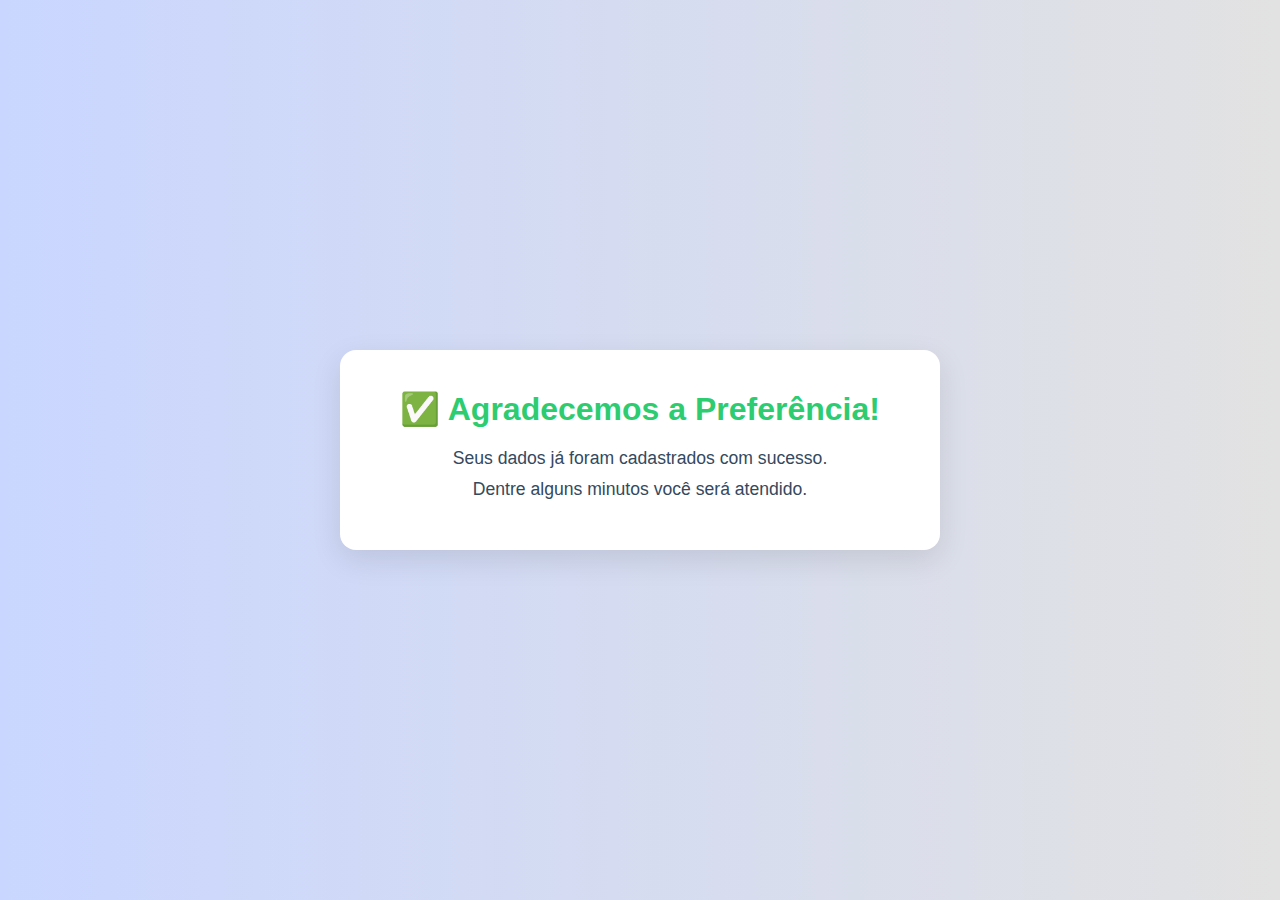
<file: projeto anamnese/agradecimento.html>
<!DOCTYPE html>
<html lang="pt-BR">
<head>
    <meta charset="UTF-8">
    <meta name="viewport" content="width=device-width, initial-scale=1.0">
    <title>Obrigado!</title>
    <link rel="stylesheet" href="agradecimento.css">
</head>
<body>
    <div class="container">
        <div class="message-box">
            <h1>✅ Agradecemos a Preferência!</h1>
            <p>Seus dados já foram cadastrados com sucesso.</p>
            <p>Dentre alguns minutos você será atendido.</p>
        </div>
    </div>
</body>
</html>
</file>
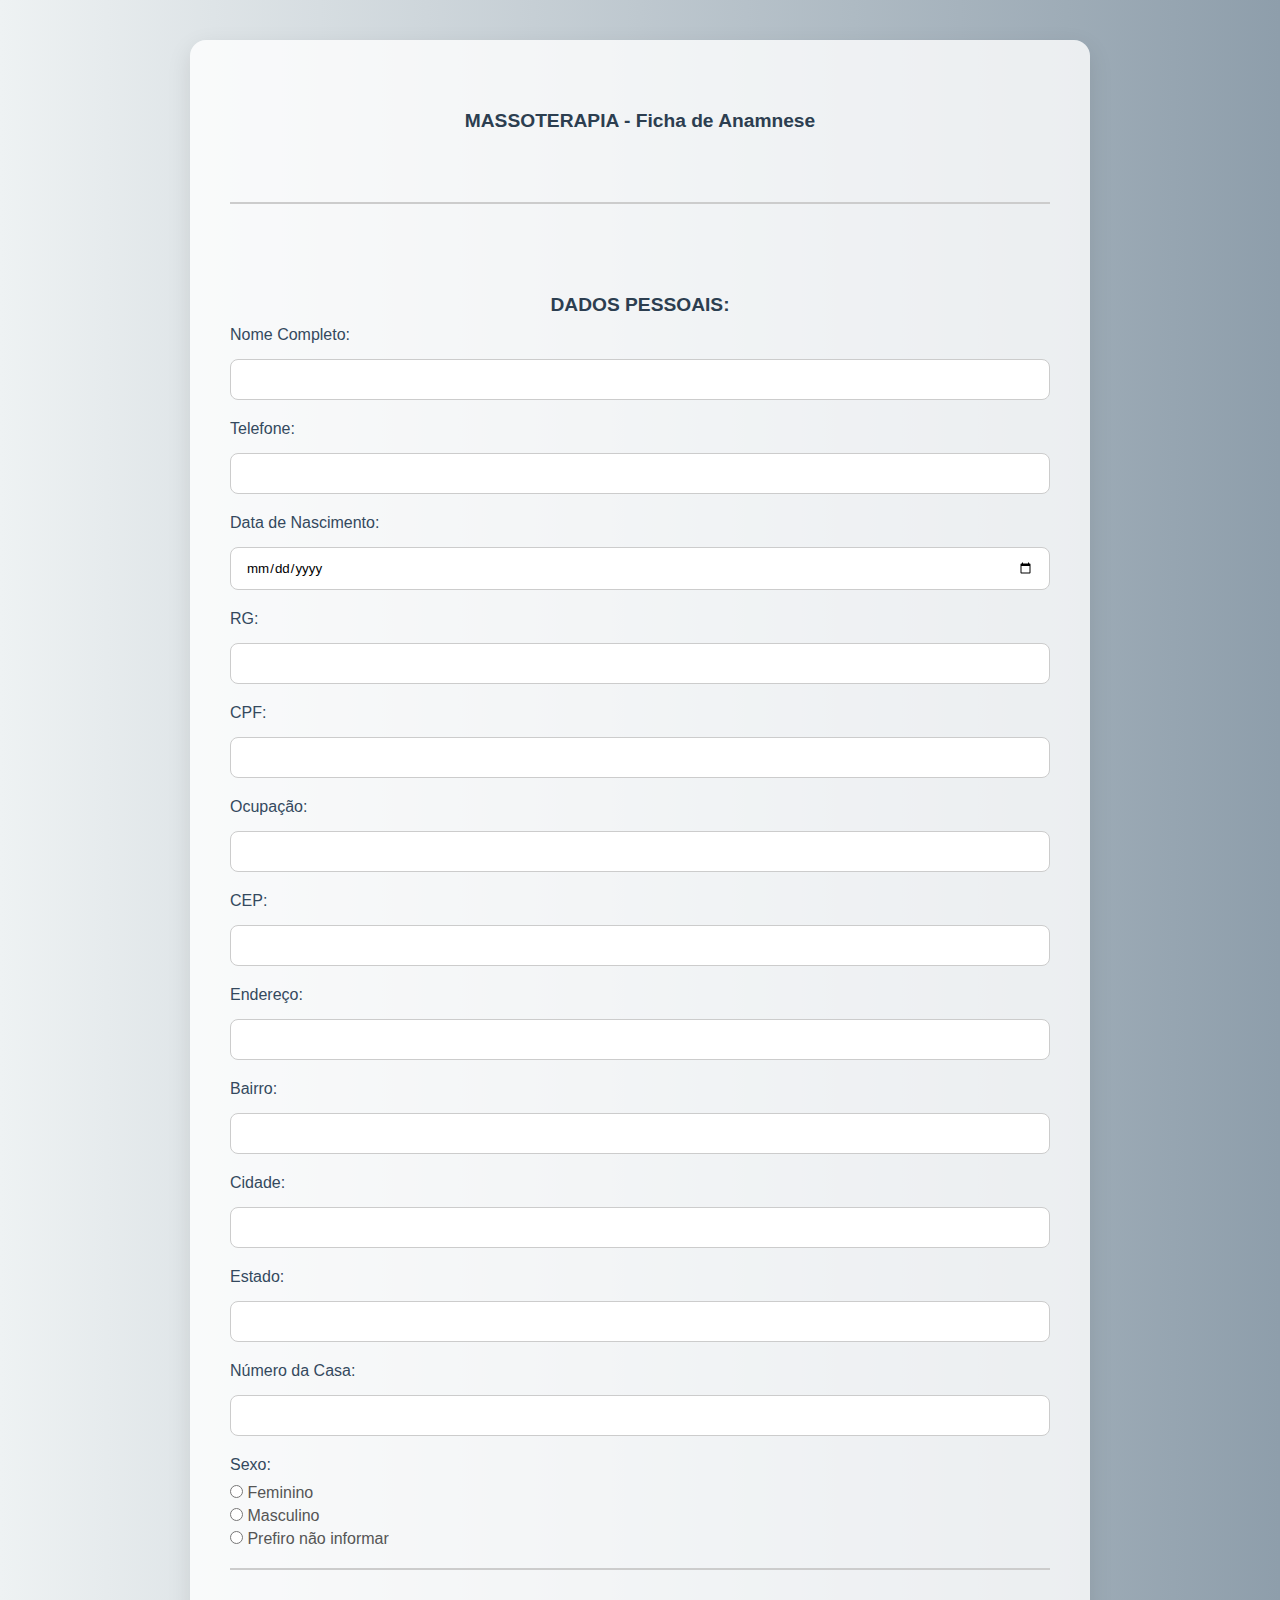
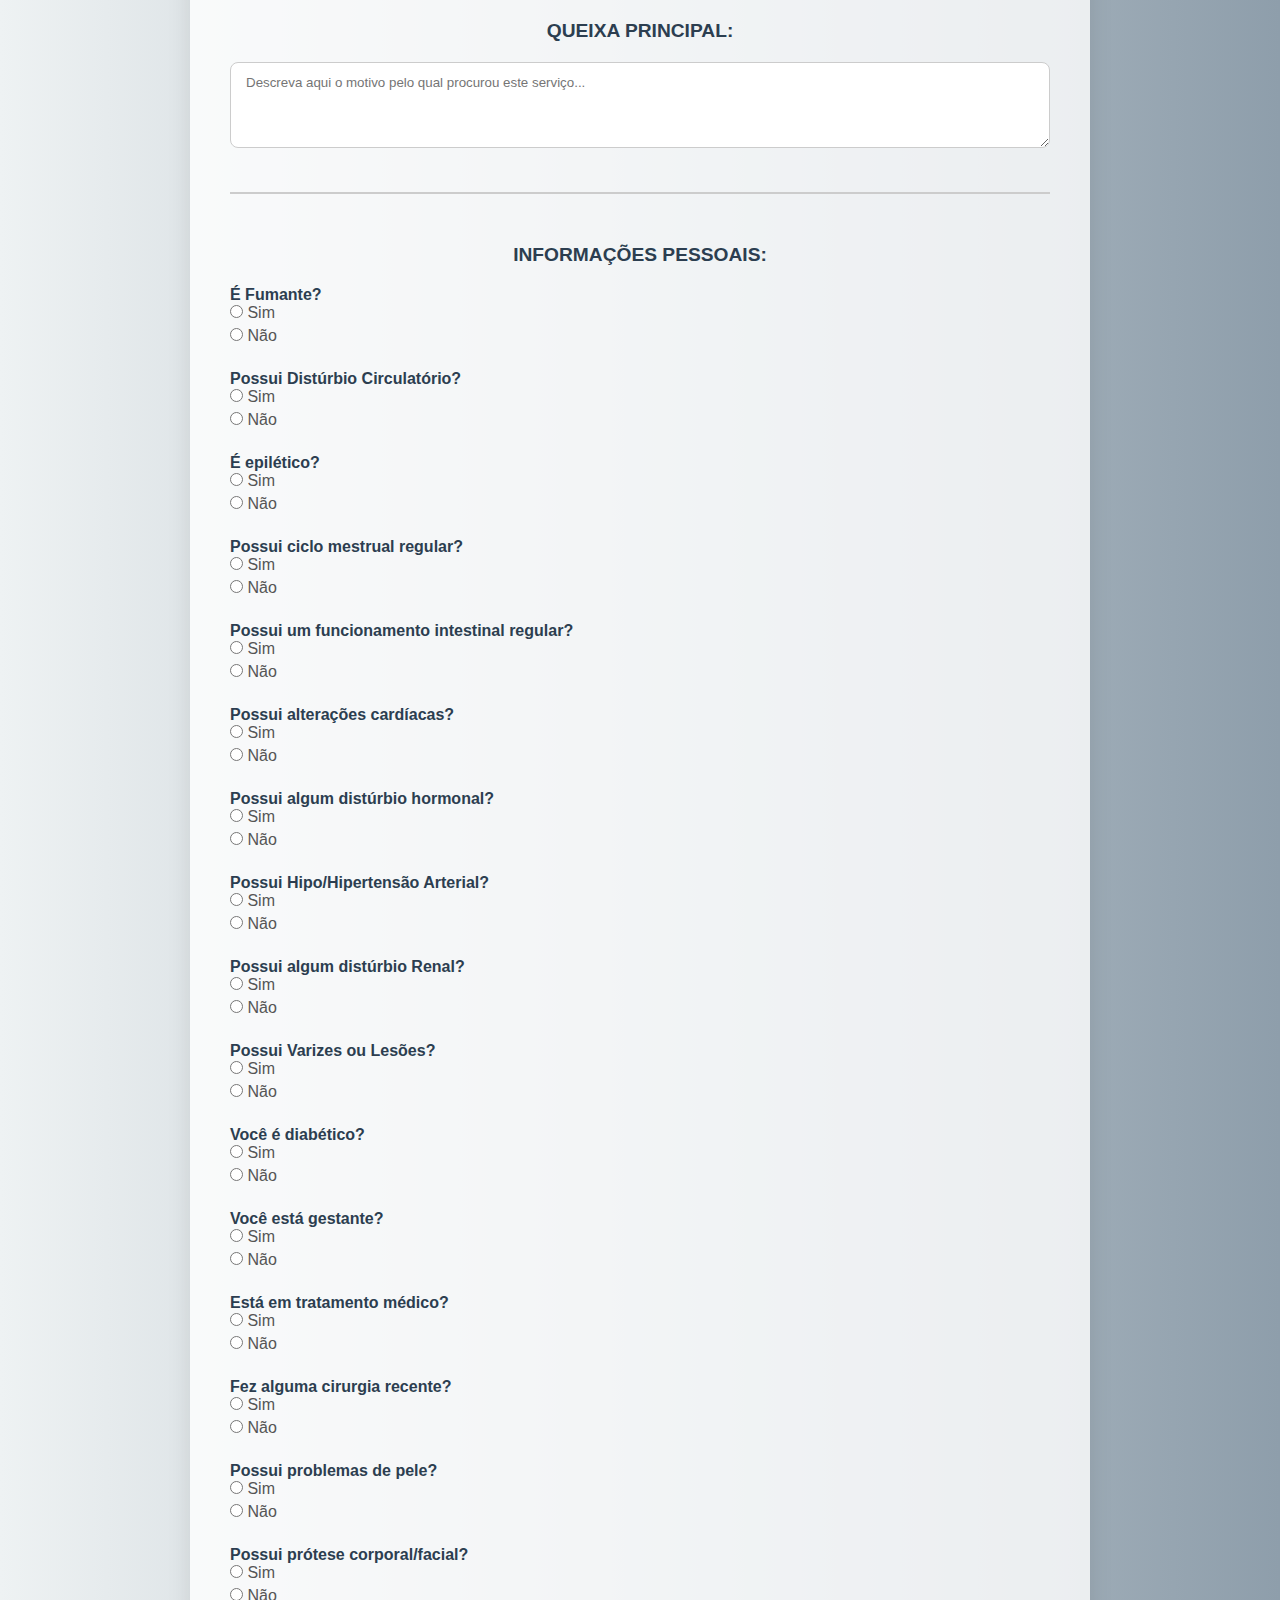
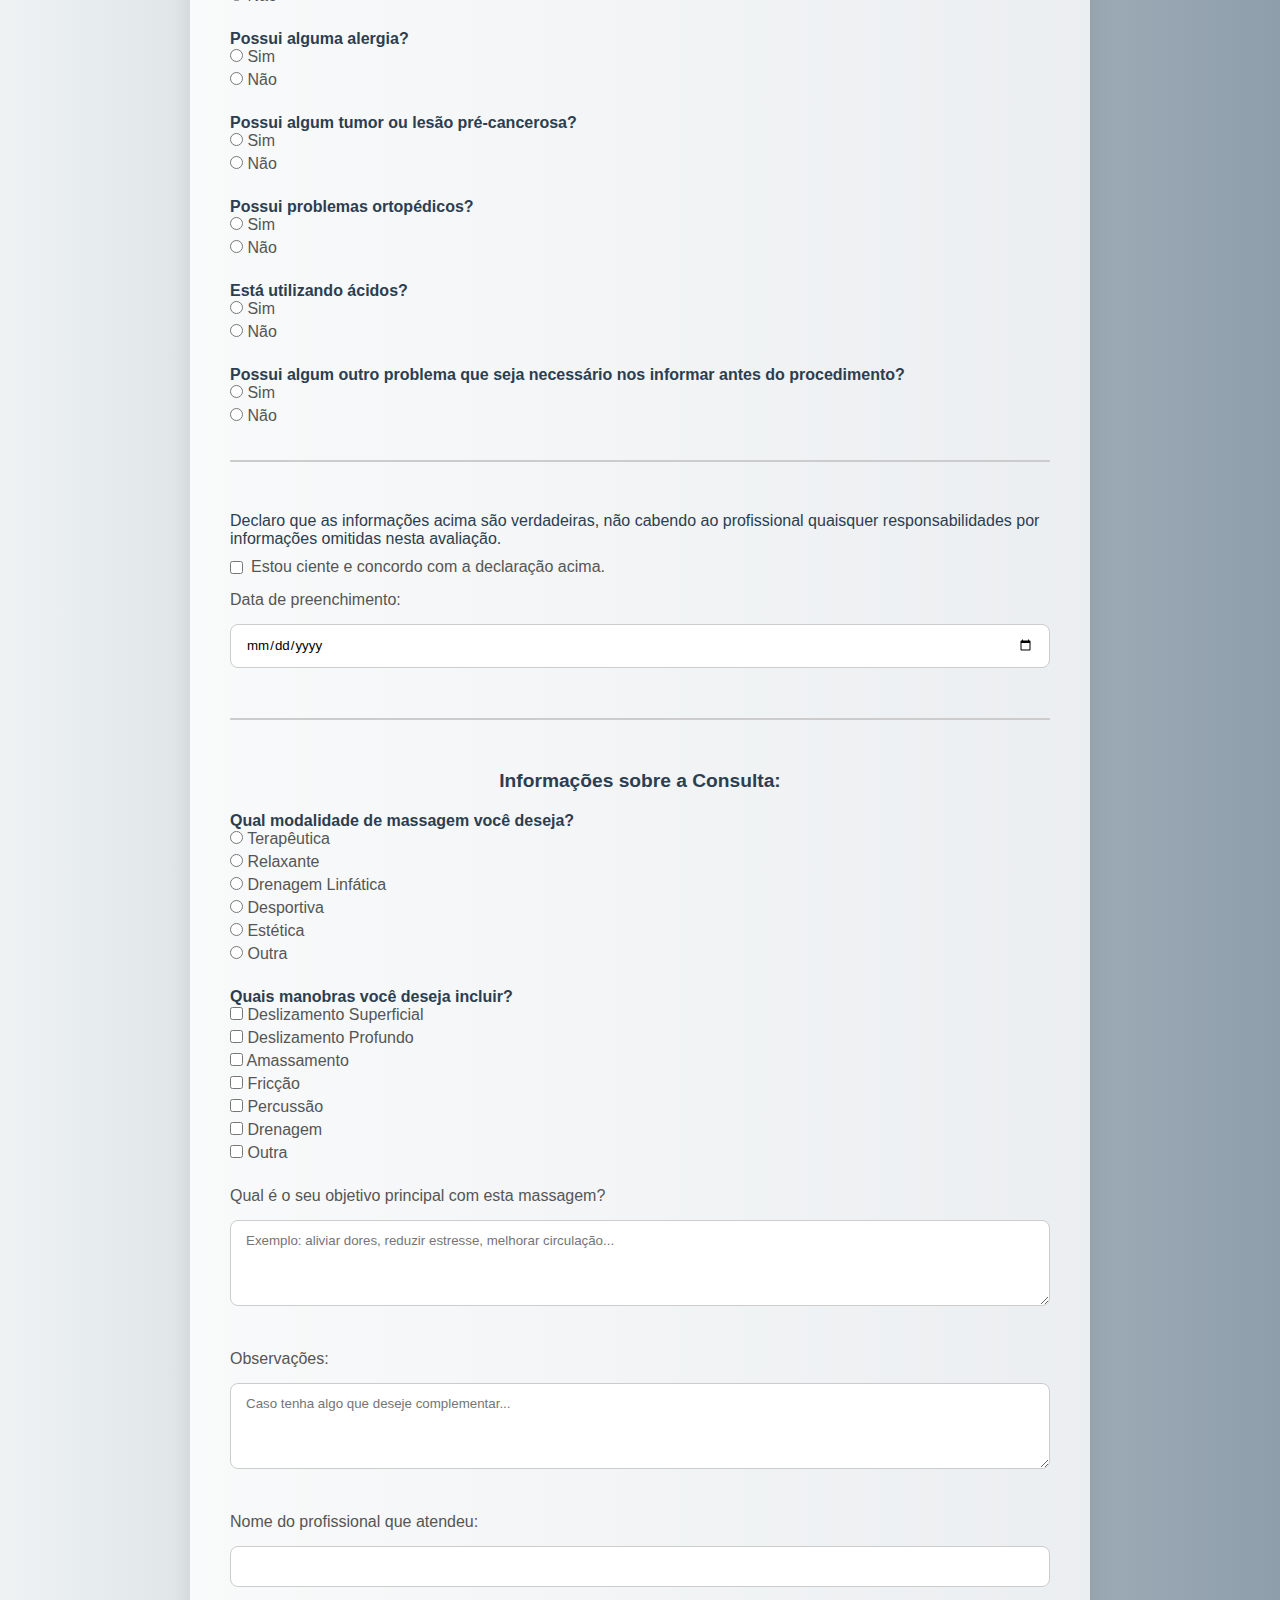
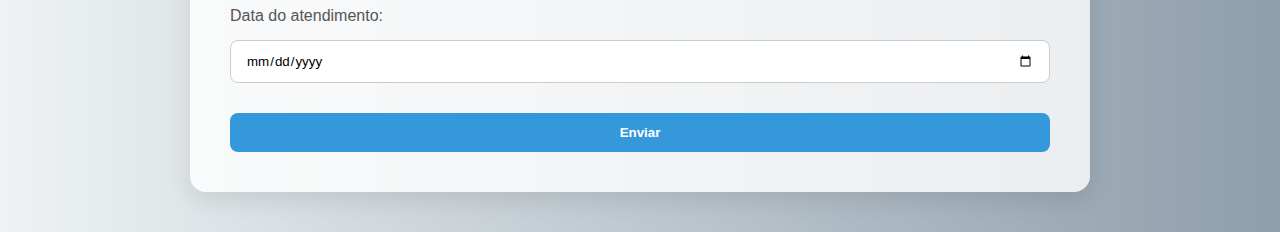
<file: projeto anamnese/home.html>
<!DOCTYPE html>
<html lang="pt-BR">
<head>
    <meta charset="UTF-8">
    <meta name="viewport" content="width=device-width, initial-scale=1.0">
    <title>Ficha de Anamnese - MASSOTERAPIA </title>
    <link rel="stylesheet" href="style.css">

    <style>
        #diabetes-info {
            background-color: #e6f7ff;
            padding: 15px;
            margin-top: 10px;
            border: 1px solid #b3e0ff;
            border-radius: 8px;
        }

        #diabetes-info label {
            margin-top: 10px;
            display: block;
            font-weight: bold;
        }

        #diabetes-info select {
            width: 100%;
            padding: 8px;
            margin-top: 5px;
            border: 1px solid #ccc;
            border-radius: 4px;
        }
    </style>

</head>
<body>
    <div class="container">
        <h3>MASSOTERAPIA - Ficha de Anamnese</h3>

        <hr>

        <form>
            <div class="dados">
                <h3>DADOS PESSOAIS:</h3>
                <label for="nome">Nome Completo:</label>
                <input type="text" id="nome" name="nome" required>

                <label for="telefone">Telefone:</label>
                <input type="tel" id="telefone" name="telefone" required>

                <label for="dataNascimento">Data de Nascimento:</label>
                <input type="date" id="dataNascimento" name="dataNascimento" required>

                <label for="rg">RG:</label>
                <input type="text" id="rg" name="rg" required>

                <label for="cpf">CPF:</label>
                <input type="text" id="cpf" name="cpf" required>

                <label for="ocupacao">Ocupação:</label>
                <input type="text" id="ocupacao" name="ocupacao" required>

                <label for="cep">CEP:</label>
                <input type="text" id="cep" name="cep" required onblur="buscarEndereco()">

                <label for="endereco">Endereço:</label>
                <input type="text" id="endereco" name="endereco" required>

                <label for="bairro">Bairro:</label>
                <input type="text" id="bairro" name="bairro" required>

                <label for="cidade">Cidade:</label>
                <input type="text" id="cidade" name="cidade" required>

                <label for="estado">Estado:</label>
                <input type="text" id="estado" name="estado" required>

                <label for="number">Número da Casa:</label>
                <input type="text" id="numCasa" name="numCasa" required>

                <label>Sexo:</label>
                <div class="sexo">
                    <label><input type="radio" name="sexo" value="feminino" required> Feminino</label>
                    <label><input type="radio" name="sexo" value="masculino"> Masculino</label>
                    <label><input type="radio" name="sexo" value="naoInformar"> Prefiro não informar</label>
                </div>

                <script>
                    function buscarEndereco() {
                        let cep = document.getElementById('cep').value.replace(/\D/g, '');

                        if (cep !== "") {
                            let validaCep = /^[0-9]{8}$/;

                            if (validaCep.test(cep)) {
                                fetch(`https://viacep.com.br/ws/${cep}/json/`)
                                    .then(response => response.json())
                                    .then(data => {
                                        if (!("erro" in data)) {
                                            document.getElementById('endereco').value = data.logradouro;
                                            document.getElementById('bairro').value = data.bairro;
                                            document.getElementById('cidade').value = data.localidade;
                                            document.getElementById('estado').value = data.uf;
                                        } else {
                                            alert("CEP não encontrado.");
                                        }
                                    })
                                    .catch(() => {
                                        alert("Erro ao buscar o CEP.");
                                    });
                            } else {
                                alert("Formato de CEP inválido.");
                            }
                        }
                    }
                </script>

            <hr> 

            </div>
            <h3>QUEIXA PRINCIPAL:</h3>
            <div class="queixa">
                <textarea id="queixa" name="queixa" rows="4"
                    placeholder="Descreva aqui o motivo pelo qual procurou este serviço..." required></textarea>
            </div>
            
            <hr>

            <h3>INFORMAÇÕES PESSOAIS:</h3>
            <div class="pergunta">
                <p>É Fumante?</p>
                <label><input type="radio" name="fumante" value="sim"> Sim</label>
                <label><input type="radio" name="fumante" value="nao"> Não</label>
            </div>

            <div class="pergunta">
                <p>Possui Distúrbio Circulatório?</p>
                <label><input type="radio" name="disturbioCirculatorio" value="sim"> Sim</label>
                <label><input type="radio" name="disturbioCirculatorio" value="nao"> Não</label>
            </div>

            <div class="pergunta">
                <p>É epilético?</p>
                <label><input type="radio" name="epiletico" value="sim"> Sim</label>
                <label><input type="radio" name="epiletico" value="nao"> Não</label>
            </div>

            <div class="pergunta">
                <p>Possui ciclo mestrual regular?</p>
                <label><input type="radio" name="ciclo" value="sim"> Sim</label>
                <label><input type="radio" name="ciclo" value="nao"> Não</label>
            </div>

            <div class="pergunta">
                <p>Possui um funcionamento intestinal regular?</p>
                <label><input type="radio" name="funcionamentoIntestino" value="sim"> Sim</label>
                <label><input type="radio" name="funcionamentoIntestino" value="nao"> Não</label>
            </div>

            <div class="pergunta">
                <p>Possui alterações cardíacas?</p>
                <label><input type="radio" name="alteracoesCardiacas" value="sim"> Sim</label>
                <label><input type="radio" name="alteracoesCardiacas" value="nao"> Não</label>
            </div>

            <div class="pergunta">
                <p>Possui algum distúrbio hormonal?</p>
                <label><input type="radio" name="disturbioHormonal" value="sim"> Sim</label>
                <label><input type="radio" name="disturbioHormonal" value="nao"> Não</label>
            </div>

            <div class="pergunta">
                <p>Possui Hipo/Hipertensão Arterial?</p>
                <label><input type="radio" name="pressao" value="sim"> Sim</label>
                <label><input type="radio" name="pressao" value="nao"> Não</label>
            </div>

            <div class="pergunta">
                <p>Possui algum distúrbio Renal?</p>
                <label><input type="radio" name="disturbioRenal" value="sim"> Sim</label>
                <label><input type="radio" name="disturbioRenal" value="nao"> Não</label>
            </div>

            <div class="pergunta">
                <p>Possui Varizes ou Lesões?</p>
                <label><input type="radio" name="varizesLesoes" value="sim"> Sim</label>
                <label><input type="radio" name="varizesLesoes" value="nao"> Não</label>
            </div>

            <div class="pergunta">
                <p>Você é diabético?</p>
                <label><input type="radio" name="diabetico" value="sim" onchange="
        document.getElementById('diabetes-info').style.display = 'block';
      "> Sim</label>
                <label><input type="radio" name="diabetico" value="nao" onchange="
        document.getElementById('diabetes-info').style.display = 'none';
      "> Não</label>
            </div>

            <div id="diabetes-info" style="display: none;">
                <label for="tipoDiabetes">Tipo de diabetes:</label>
                <select id="tipoDiabetes" name="tipoDiabetes">
                    <option value="">Selecione</option>
                    <option value="tipo1">Tipo 1</option>
                    <option value="tipo2">Tipo 2</option>
                    <option value="gestacional">Gestacional</option>
                    <option value="outro">Outro</option>
                </select>

                <label for="controlada">Está controlada?</label>
                <select id="controlada" name="controlada">
                    <option value="">Selecione</option>
                    <option value="sim">Sim</option>
                    <option value="nao">Não</option>
                </select>
            </div>

            <div class="pergunta">
                <p>Você está gestante?</p>
                <label><input type="radio" name="gestante" value="sim" onchange="
        document.getElementById('gestante-info').style.display = 'block';
      "> Sim</label>
                <label><input type="radio" name="gestante" value="nao" onchange="
        document.getElementById('gestante-info').style.display = 'none';
      "> Não</label>
            </div>

            <div id="gestante-info" style="display: none;">
                <label for="semanas">Quantas semanas?</label>
                <input type="number" id="semanas" name="semanas" min="1" max="42">
            </div>

            <div class="pergunta">
                <p>Está em tratamento médico?</p>
                <label><input type="radio" name="tratamentoMedico" value="sim" onchange="
        document.getElementById('tratamento-info').style.display = 'block';
      "> Sim</label>
                <label><input type="radio" name="tratamentoMedico" value="nao" onchange="
        document.getElementById('tratamento-info').style.display = 'none';
      "> Não</label>
            </div>

            <div id="tratamento-info" style="display: none;">
                <label for="justificativa">Por favor, detalhe:</label>
                <textarea id="justificativa" name="justificativa" rows="4"></textarea>
            </div>

            <div class="pergunta">
                <p>Fez alguma cirurgia recente?</p>
                <label><input type="radio" name="cirurgia" value="sim"
                        onchange="document.getElementById('cirurgia-info').style.display = 'block';"> Sim</label>
                <label><input type="radio" name="cirurgia" value="nao"
                        onchange="document.getElementById('cirurgia-info').style.display = 'none';"> Não</label>
            </div>
            <div id="cirurgia-info" class="info" style="display: none;">
                <label for="cirurgiaDetalhes">Por favor, detalhe:</label>
                <textarea id="cirurgiaDetalhes" name="cirurgiaDetalhes" rows="4"></textarea>
            </div>

            <div class="pergunta">
                <p>Possui problemas de pele?</p>
                <label><input type="radio" name="pele" value="sim"
                        onchange="document.getElementById('pele-info').style.display = 'block';"> Sim</label>
                <label><input type="radio" name="pele" value="nao"
                        onchange="document.getElementById('pele-info').style.display = 'none';"> Não</label>
            </div>
            <div id="pele-info" class="info" style="display: none;">
                <label for="peleDetalhes">Por favor, detalhe:</label>
                <textarea id="peleDetalhes" name="peleDetalhes" rows="4"></textarea>
            </div>

            <div class="pergunta">
                <p>Possui prótese corporal/facial?</p>
                <label><input type="radio" name="protese" value="sim"
                        onchange="document.getElementById('protese-info').style.display = 'block';"> Sim</label>
                <label><input type="radio" name="protese" value="nao"
                        onchange="document.getElementById('protese-info').style.display = 'none';"> Não</label>
            </div>
            <div id="protese-info" class="info" style="display: none;">
                <label for="proteseDetalhes">Por favor, detalhe:</label>
                <textarea id="proteseDetalhes" name="proteseDetalhes" rows="4"></textarea>
            </div>

            <div class="pergunta">
                <p>Possui alguma alergia?</p>
                <label><input type="radio" name="alergia" value="sim"
                        onchange="document.getElementById('alergia-info').style.display = 'block';"> Sim</label>
                <label><input type="radio" name="alergia" value="nao"
                        onchange="document.getElementById('alergia-info').style.display = 'none';"> Não</label>
            </div>
            <div id="alergia-info" class="info" style="display: none;">
                <label for="alergiaDetalhes">Por favor, detalhe:</label>
                <textarea id="alergiaDetalhes" name="alergiaDetalhes" rows="4"></textarea>
            </div>

            <div class="pergunta">
                <p>Possui algum tumor ou lesão pré-cancerosa?</p>
                <label><input type="radio" name="tumor" value="sim"
                        onchange="document.getElementById('tumor-info').style.display = 'block';"> Sim</label>
                <label><input type="radio" name="tumor" value="nao"
                        onchange="document.getElementById('tumor-info').style.display = 'none';"> Não</label>
            </div>
            <div id="tumor-info" class="info" style="display: none;">
                <label for="tumorDetalhes">Por favor, detalhe:</label>
                <textarea id="tumorDetalhes" name="tumorDetalhes" rows="4"></textarea>
            </div>

            <div class="pergunta">
                <p>Possui problemas ortopédicos?</p>
                <label><input type="radio" name="ortopedico" value="sim"
                        onchange="document.getElementById('ortopedico-info').style.display = 'block';"> Sim</label>
                <label><input type="radio" name="ortopedico" value="nao"
                        onchange="document.getElementById('ortopedico-info').style.display = 'none';"> Não</label>
            </div>
            <div id="ortopedico-info" class="info" style="display: none;">
                <label for="ortopedicoDetalhes">Por favor, detalhe:</label>
                <textarea id="ortopedicoDetalhes" name="ortopedicoDetalhes" rows="4"></textarea>
            </div>

            <div class="pergunta">
                <p>Está utilizando ácidos?</p>
                <label><input type="radio" name="acidos" value="sim"
                        onchange="document.getElementById('acidos-info').style.display = 'block';"> Sim</label>
                <label><input type="radio" name="acidos" value="nao"
                        onchange="document.getElementById('acidos-info').style.display = 'none';"> Não</label>
            </div>
            <div id="acidos-info" class="info" style="display: none;">
                <label for="acidosDetalhes">Por favor, detalhe:</label>
                <textarea id="acidosDetalhes" name="acidosDetalhes" rows="4"></textarea>
            </div>

            <div class="pergunta">
                <p>Possui algum outro problema que seja necessário nos informar antes do procedimento?</p>
                <label><input type="radio" name="outroProblema" value="sim"
                        onchange="document.getElementById('outroProblema-info').style.display = 'block';"> Sim</label>
                <label><input type="radio" name="outroProblema" value="nao"
                        onchange="document.getElementById('outroProblema-info').style.display = 'none';"> Não</label>
            </div>
            <div id="outroProblema-info" class="info" style="display: none;">
                <label for="outroProblemaDetalhes">Por favor, detalhe:</label>
                <textarea id="outroProblemaDetalhes" name="outroProblemaDetalhes" rows="4"></textarea>
            </div>
            
            <hr>

            <div class="pergunta">
                <p style="margin-top:20px; font-weight: normal; color:#2c3e50;">
                    Declaro que as informações acima são verdadeiras, não cabendo ao profissional quaisquer
                    responsabilidades por informações omitidas nesta avaliação.
                </p>
                <label style="margin-top: 10px; display: flex; align-items: center; gap: 8px; color:#555;">
                    <input type="checkbox" name="declaracao" required>
                    Estou ciente e concordo com a declaração acima.
                </label>

                <label for="dataPreenchimento" style="margin-top: 15px;">Data de preenchimento:</label>
                <input type="date" id="dataPreenchimento" name="dataPreenchimento" required>
            </div>

            <hr>

            <h3>Informações sobre a Consulta:</h3>
            <div class="pergunta">
                <p>Qual modalidade de massagem você deseja?</p>
                <label><input type="radio" name="modalidade" value="Terapêutica" required> Terapêutica</label>
                <label><input type="radio" name="modalidade" value="Relaxante"> Relaxante</label>
                <label><input type="radio" name="modalidade" value="Drenagem Linfática"> Drenagem Linfática</label>
                <label><input type="radio" name="modalidade" value="Desportiva"> Desportiva</label>
                <label><input type="radio" name="modalidade" value="Estética"> Estética</label>
                <label>
                    <input type="radio" name="modalidade" value="Outra"
                        onchange="document.getElementById('modalidade-outra').style.display = 'block';">
                    Outra
                </label>
            </div>
            <div id="modalidade-outra" class="info" style="display: none;">
                <label for="outraModalidade">Por favor, descreva a modalidade:</label>
                <textarea id="outraModalidade" name="outraModalidade" rows="3"></textarea>
            </div>

            <div class="pergunta">
                <p>Quais manobras você deseja incluir?</p>
                <label><input type="checkbox" name="manobras" value="Deslizamento Superficial"> Deslizamento
                    Superficial</label>
                <label><input type="checkbox" name="manobras" value="Deslizamento Profundo"> Deslizamento
                    Profundo</label>
                <label><input type="checkbox" name="manobras" value="Amassamento"> Amassamento</label>
                <label><input type="checkbox" name="manobras" value="Fricção"> Fricção</label>
                <label><input type="checkbox" name="manobras" value="Percussão"> Percussão</label>
                <label><input type="checkbox" name="manobras" value="Drenagem"> Drenagem</label>
                <label>
                    <input type="checkbox"
                        onchange="document.getElementById('manobras-outra').style.display = this.checked ? 'block' : 'none';">
                    Outra
                </label>
            </div>
            <div id="manobras-outra" class="info" style="display: none;">
                <label for="outraManobra">Por favor, descreva outra manobra:</label>
                <textarea id="outraManobra" name="outraManobra" rows="3"></textarea>
            </div>

            <div class="pergunta">
                <label for="objetivoPrincipal">Qual é o seu objetivo principal com esta massagem?</label>
                <textarea id="objetivoPrincipal" name="objetivoPrincipal" rows="4"
                    placeholder="Exemplo: aliviar dores, reduzir estresse, melhorar circulação..." required></textarea>
            </div>

            <div class="pergunta">
                <label for="observacoes">Observações:</label>
                <textarea id="observacoes" name="observacoes" rows="4"
                    placeholder="Caso tenha algo que deseje complementar..."></textarea>
            </div>

            <div class="pergunta">
                <label for="profissional">Nome do profissional que atendeu:</label>
                <input type="text" id="profissional" name="profissional" required>

                <label for="dataAtendimento">Data do atendimento:</label>
                <input type="date" id="dataAtendimento" name="dataAtendimento" required>
            </div>

            <button type="submit">Enviar</button>
        </form>

    </div>
</body>
</html>
</file>
<file: projeto anamnese/style.css>
* {
    margin: 0;
    padding: 0;
    box-sizing: border-box;
    font-family: 'Segoe UI', Tahoma, Geneva, Verdana, sans-serif;
}

body {
    background: linear-gradient(to right, #eef2f3, #8e9eab);
    min-height: 100vh;
    display: flex;
    justify-content: center;
    align-items: center;
    padding: 40px 20px;
}

/* Container principal */
.container {
    display: flex;
    flex-direction: column;
    gap: 40px;
    width: 100%;
    max-width: 900px;
    background-color: #ffffffcc;
    padding: 40px;
    border-radius: 16px;
    box-shadow: 0 8px 24px rgba(0, 0, 0, 0.1);
}

/* Cartões de login/cadastro */
.card {
    background-color: white;
    border-radius: 12px;
    padding: 30px;
    box-shadow: 0 4px 12px rgba(0, 0, 0, 0.1);
    text-align: center;
}

.card h2 {
    margin-bottom: 20px;
    color: #333;
}

input[type="email"],
input[type="password"],
input[type="text"],
input[type="tel"],
input[type="date"],
textarea {
    width: 100%;
    padding: 12px 15px;
    margin: 10px 0 20px;
    border: 1px solid #ccc;
    border-radius: 8px;
    transition: border-color 0.3s, box-shadow 0.3s;
}

input:focus,
textarea:focus {
    border-color: #3498db;
    box-shadow: 0 0 5px rgba(52, 152, 219, 0.5);
    outline: none;
}

button {
    padding: 12px 25px;
    background-color: #3498db;
    color: white;
    font-weight: bold;
    border: none;
    border-radius: 8px;
    cursor: pointer;
    transition: background-color 0.3s, transform 0.2s;
}

button:hover {
    background-color: #2980b9;
    transform: scale(1.03);
}

.divider {
    text-align: center;
    margin: 20px 0;
    font-weight: bold;
    color: #666;
}

/* Logo */
#logo-senai {
    max-width: 150px;
    margin-bottom: 20px;
}

/* Erros */
.error {
    color: red;
    font-size: 14px;
    margin-top: 10px;
}

/* Estilo para a Ficha de Anamnese */
form {
    display: flex;
    flex-direction: column;
}

h3 {
    margin-top: 30px;
    margin-bottom: 10px;
    color: #2c3e50;
    font-size: 1.2rem;
}

label {
    display: block;
    margin-bottom: 5px;
    color: #34495e;
}

.sexo,
.pergunta {
    margin: 10px 0;
}

.pergunta p {
    font-weight: bold;
    color: #2c3e50;
}

.pergunta label,
.sexo label {
    margin-right: 15px;
    color: #555;
}

/* Responsividade */
@media (max-width: 768px) {
    .container {
        padding: 20px;
    }

    .card {
        padding: 20px;
    }
}

hr{
border: none; 
border-top: 2px solid #ccc; 
margin: 20px 0;
}

h3{
    display: flex;
    justify-content: center;
    align-items: center;
}
</file>
<file: projeto anamnese/agradecimento.css>
/* Reset básico */
* {
    margin: 0;
    padding: 0;
    box-sizing: border-box;
    font-family: 'Segoe UI', Tahoma, Geneva, Verdana, sans-serif;
}

body {
    background: linear-gradient(to right, #c9d6ff, #e2e2e2);
    height: 100vh;
    display: flex;
    justify-content: center;
    align-items: center;
}

.container {
    text-align: center;
    background-color: white;
    padding: 40px 60px;
    border-radius: 16px;
    box-shadow: 0 10px 30px rgba(0, 0, 0, 0.1);
    max-width: 600px;
    width: 90%;
    animation: fadeIn 1.2s ease;
}

.message-box h1 {
    color: #2ecc71;
    margin-bottom: 20px;
    font-size: 2rem;
}

.message-box p {
    color: #34495e;
    font-size: 1.1rem;
    margin-bottom: 10px;
}

/* Transição suave */
@keyframes fadeIn {
    from { opacity: 0; transform: translateY(20px); }
    to { opacity: 1; transform: translateY(0); }
}

/* Responsividade */
@media (max-width: 500px) {
    .container {
        padding: 30px 20px;
    }

    .message-box h1 {
        font-size: 1.5rem;
    }

    .message-box p {
        font-size: 1rem;
    }
}
</file>
